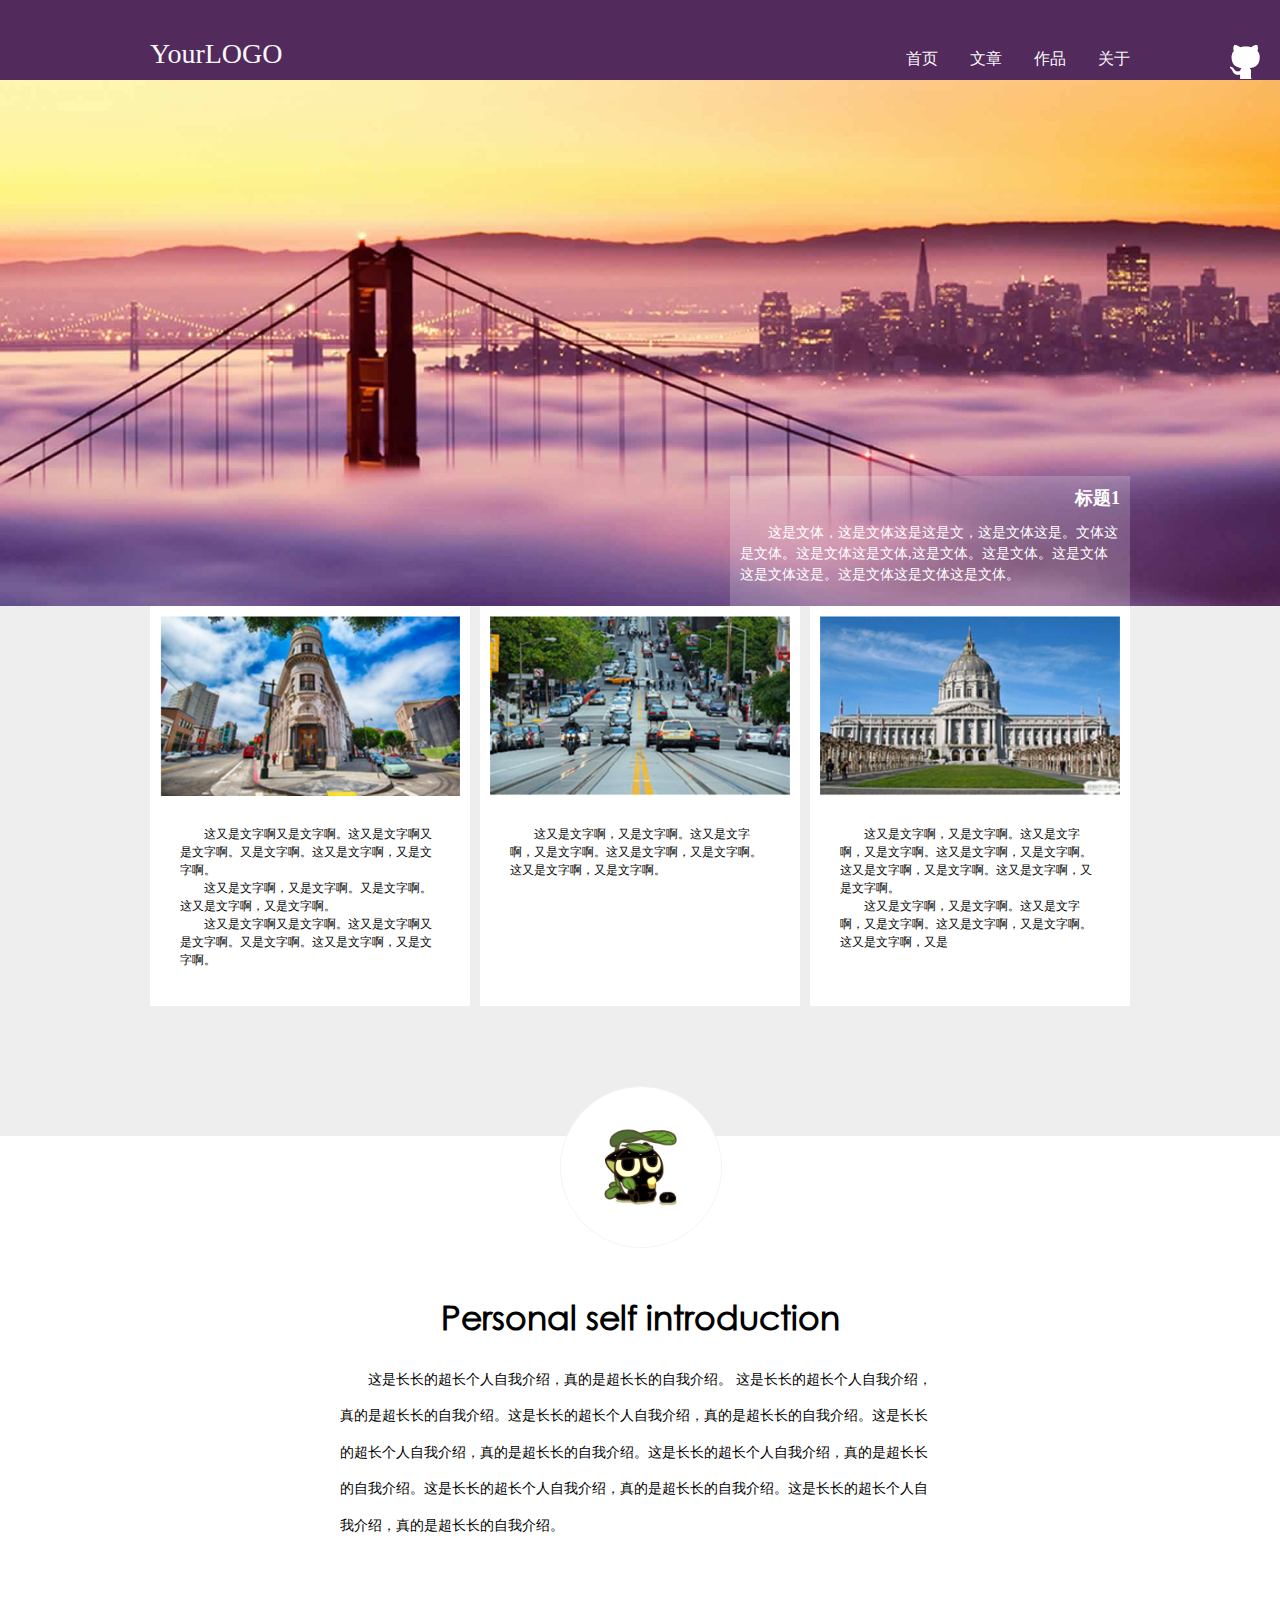
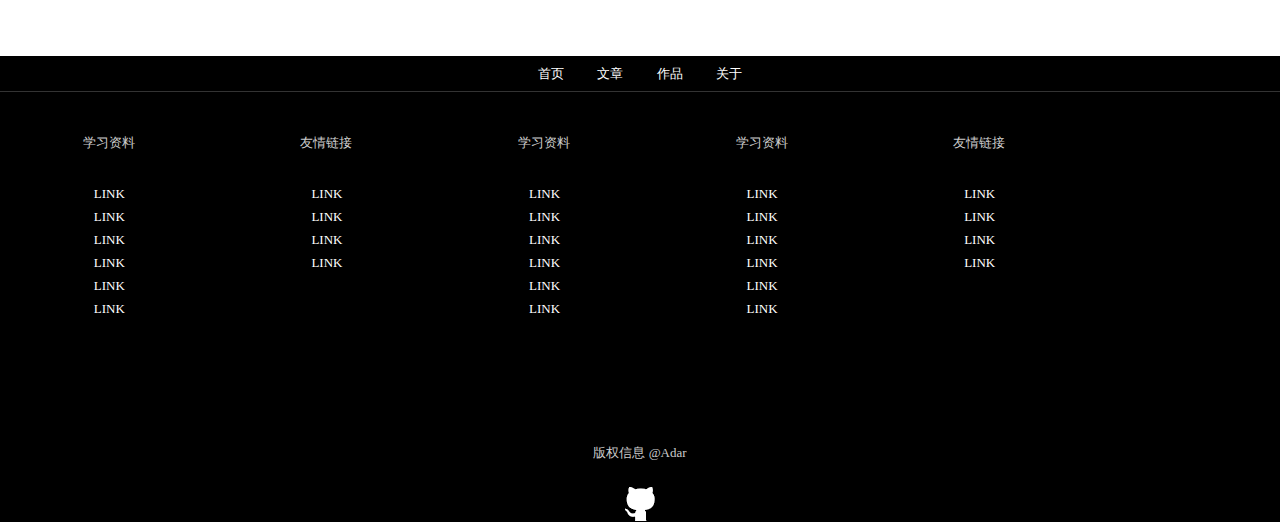
<file: index.html>
<!DOCTYPE html>
<html>
	<head>
		<title>首页</title>
		<meta charset="utf-8">
		<link rel="stylesheet" href="css/style.css">
	</head>
	<body>
		<header>
			<div class="mes">
				<span>YourLOGO</span>
				<ul>
					<li><a href="index.html">首页</a></li>
					<li><a href="blog.html">文章</a></li>
					<li><a href="gallery.html">作品</a></li>
					<li><a href="about.html">关于</a></li>
				</ul>
			</div>
			<div class="gitlogo">
				<a href="">
					<img src="img/icon-github.png">
				</a>
			</div>
		</header>
		<center>
			<section id="one">
				<div class="main">
					<div class="medal">
						<h3>标题1</h3>
						<p>这是文体，这是文体这是这是文，这是文体这是。文体这是文体。这是文体这是文体,这是文体。这是文体。这是文体这是文体这是。这是文体这是文体这是文体。</p>
					</div>
				</div>
			</section>
			<section id="two">
				<div class="main">
					<div class="box">
						<div>
							<img src="img/section2-1.png">
							<div class="text">
								<p>这又是文字啊又是文字啊。这又是文字啊又是文字啊。又是文字啊。这又是文字啊，又是文字啊。</p>
								<p>这又是文字啊，又是文字啊。又是文字啊。这又是文字啊，又是文字啊。</p>
								<p>这又是文字啊又是文字啊。这又是文字啊又是文字啊。又是文字啊。这又是文字啊，又是文字啊。</p>
							</div>
						</div>
					</div>
					<div class="box">
						<div>
							<img src="img/section2-2.png">
							<div class="text">
								<p>这又是文字啊，又是文字啊。这又是文字啊，又是文字啊。这又是文字啊，又是文字啊。这又是文字啊，又是文字啊。</p>
							</div>
						</div>
					</div>
					<div class="box">
						<div>
							<img src="img/section2-3.png">
							<div class="text">
								<p>这又是文字啊，又是文字啊。这又是文字啊，又是文字啊。这又是文字啊，又是文字啊。这又是文字啊，又是文字啊。这又是文字啊，又是文字啊。</P>
								<p>这又是文字啊，又是文字啊。这又是文字啊，又是文字啊。这又是文字啊，又是文字啊。这又是文字啊，又是</P>
							</div>
						</div>
					</div>
				</div>
			</section>
			<section id="three">
				<div class="img">
					<img src="img/小黑.jpg">
				</div>
				<div class="main">
					<h3>Personal self introduction </h3>
					<p>
						这是长长的超长个人自我介绍，真的是超长长的自我介绍。	这是长长的超长个人自我介绍，真的是超长长的自我介绍。这是长长的超长个人自我介绍，真的是超长长的自我介绍。这是长长的超长个人自我介绍，真的是超长长的自我介绍。这是长长的超长个人自我介绍，真的是超长长的自我介绍。这是长长的超长个人自我介绍，真的是超长长的自我介绍。这是长长的超长个人自我介绍，真的是超长长的自我介绍。
					</p>

					</p>
				</div>
			</section>
		</center>
		<footer>
			<div class="top">
				<ul>
					<li><a>首页</a></li>
					<li><a>文章</a></li>
					<li><a>作品</a></li>
					<li><a>关于</a></li>
				</ul>
			</div>
			<div class="mid">
				<div class="text">
					<p>学习资料</p>
					<ul>
						<li>LINK</li>
						<li>LINK</li>
						<li>LINK</li>
						<li>LINK</li>
						<li>LINK</li>
						<li>LINK</li>
					</ul>
				</div>
				<div class="text">
					<p>友情链接</p>
					<ul>
						<li>LINK</li>
						<li>LINK</li>
						<li>LINK</li>
						<li>LINK</li>
					</ul>
				</div>
				<div class="text">
					<p>学习资料</p>
					<ul>
						<li>LINK</li>
						<li>LINK</li>
						<li>LINK</li>
						<li>LINK</li>
						<li>LINK</li>
						<li>LINK</li>
					</ul>
				</div>
				<div class="text">
					<p>学习资料</p>
					<ul>
						<li>LINK</li>
						<li>LINK</li>
						<li>LINK</li>
						<li>LINK</li>
						<li>LINK</li>
						<li>LINK</li>
					</ul>
				</div>
				<div class="text">
					<p>友情链接</p>
					<ul>
						<li>LINK</li>
						<li>LINK</li>
						<li>LINK</li>
						<li>LINK</li>
					</ul>
				</div>
			</div>
			<div class="bottom">
				<p>版权信息 @Adar</p>
				<div>
					<img src="img/icon-github.png">
				</div>
			</div>
		</footer>
	</body>
</html>
</file>
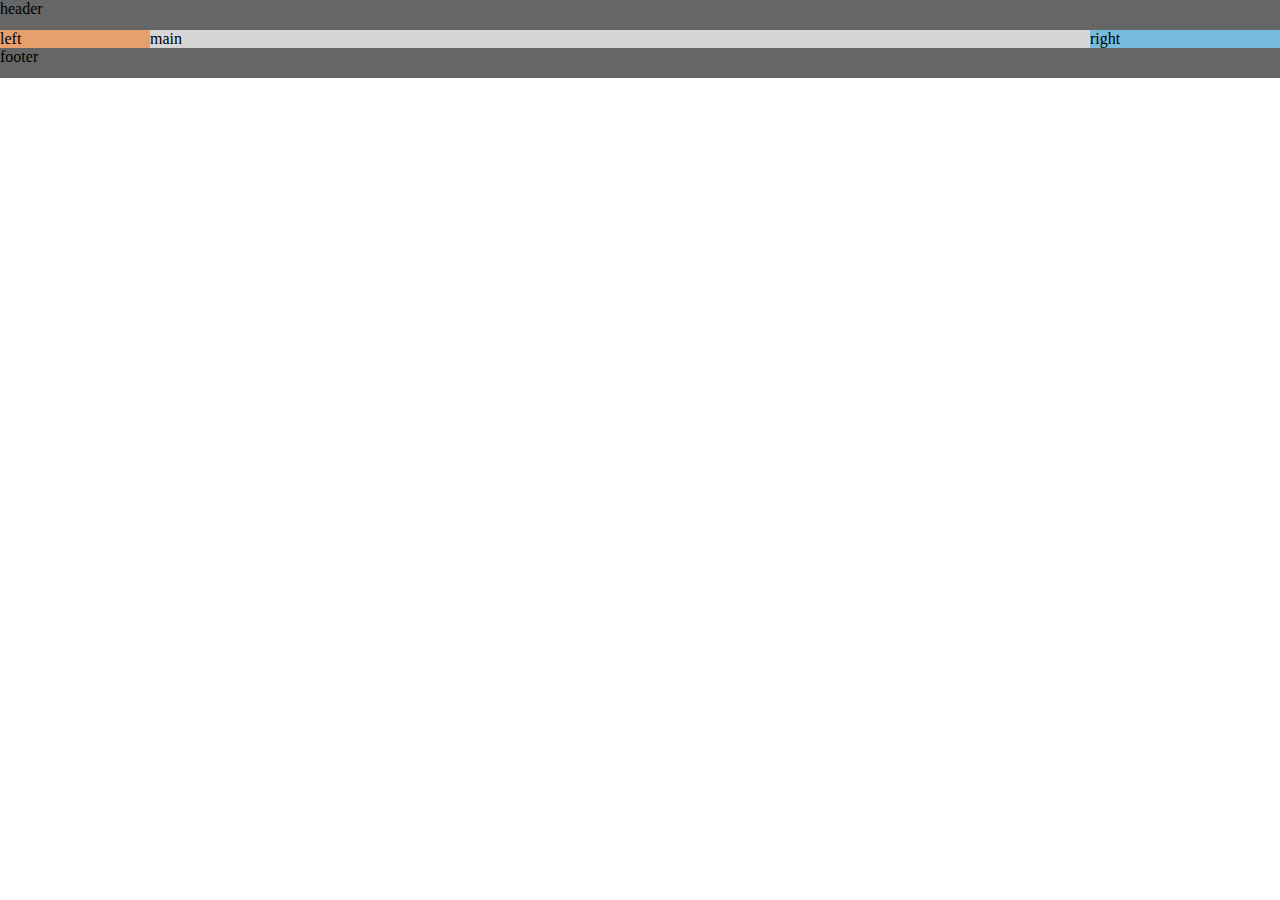
<file: test/双飞模式/index.html>
<!DOCTYPE html>
<html lang="en">
    <head>
        <meta charset="UTF-8">
		<title>双飞布局</title>
        <link rel="stylesheet" type="text/css" href="style.css">
    </head>
     <body>
		<div id="header">header</div>
			<div id="bd">
				<div class="main">
					<div class="inner">
						main
					</div>
				</div>
				<div class="left">left</div>
				<div class="right">right</div>
			</div>
		<div id="footer">footer</div>
			</div>
    </body>
</html>
</file>
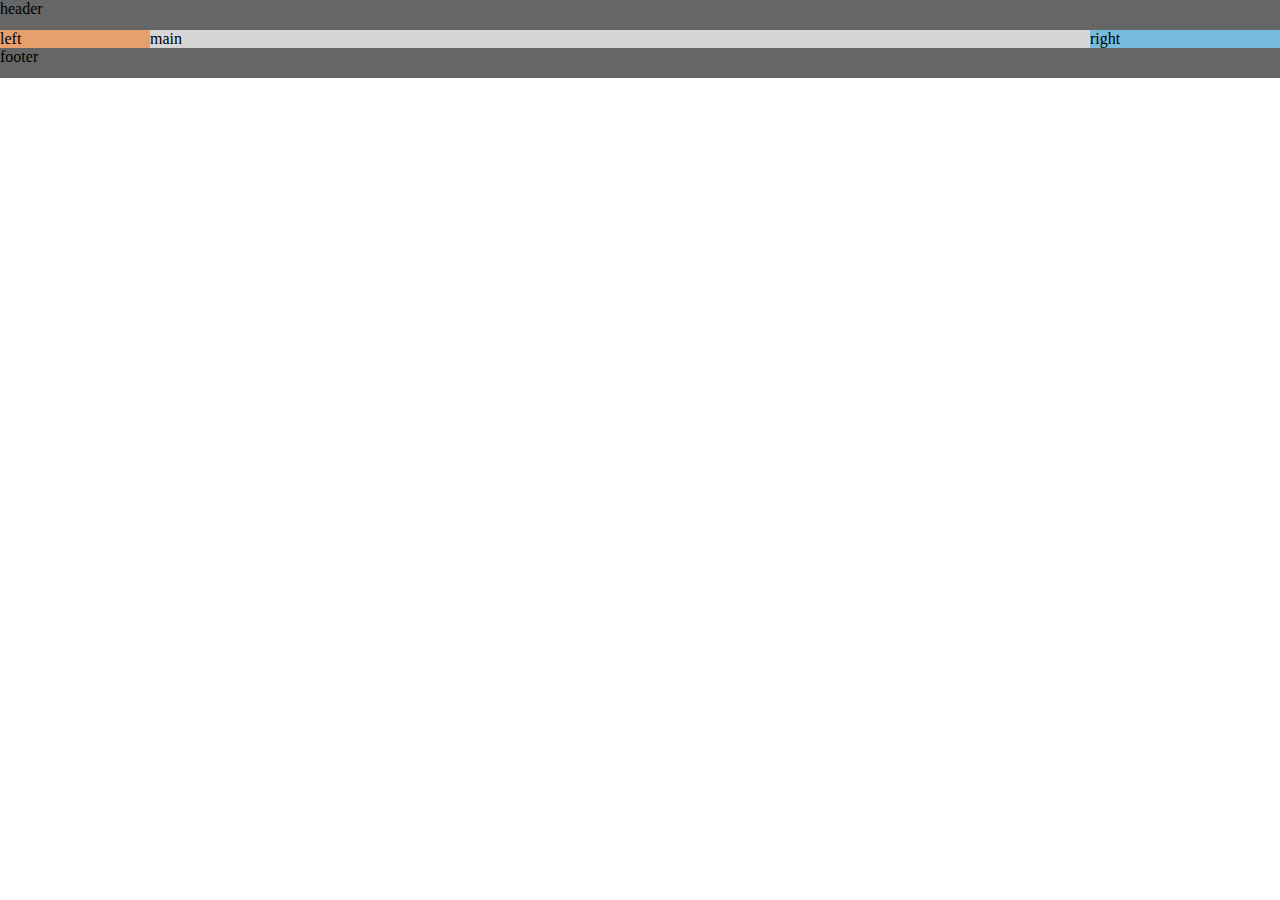
<file: test/圣杯布局/index.html>
<!DOCTYPE html>
<html lang="en">
    <head>
        <meta charset="UTF-8">
		<title>圣杯布局</title>
        <link rel="stylesheet" type="text/css" href="style.css">
    </head>
     <body>
		<div id="header">header</div>
			<div id="bd">
				<div class="main">main</div>
				<div class="left">left</div>
				<div class="right">right</div>
			</div>
		<div id="footer">footer</div>
			</div>
    </body>
</html>
</file>
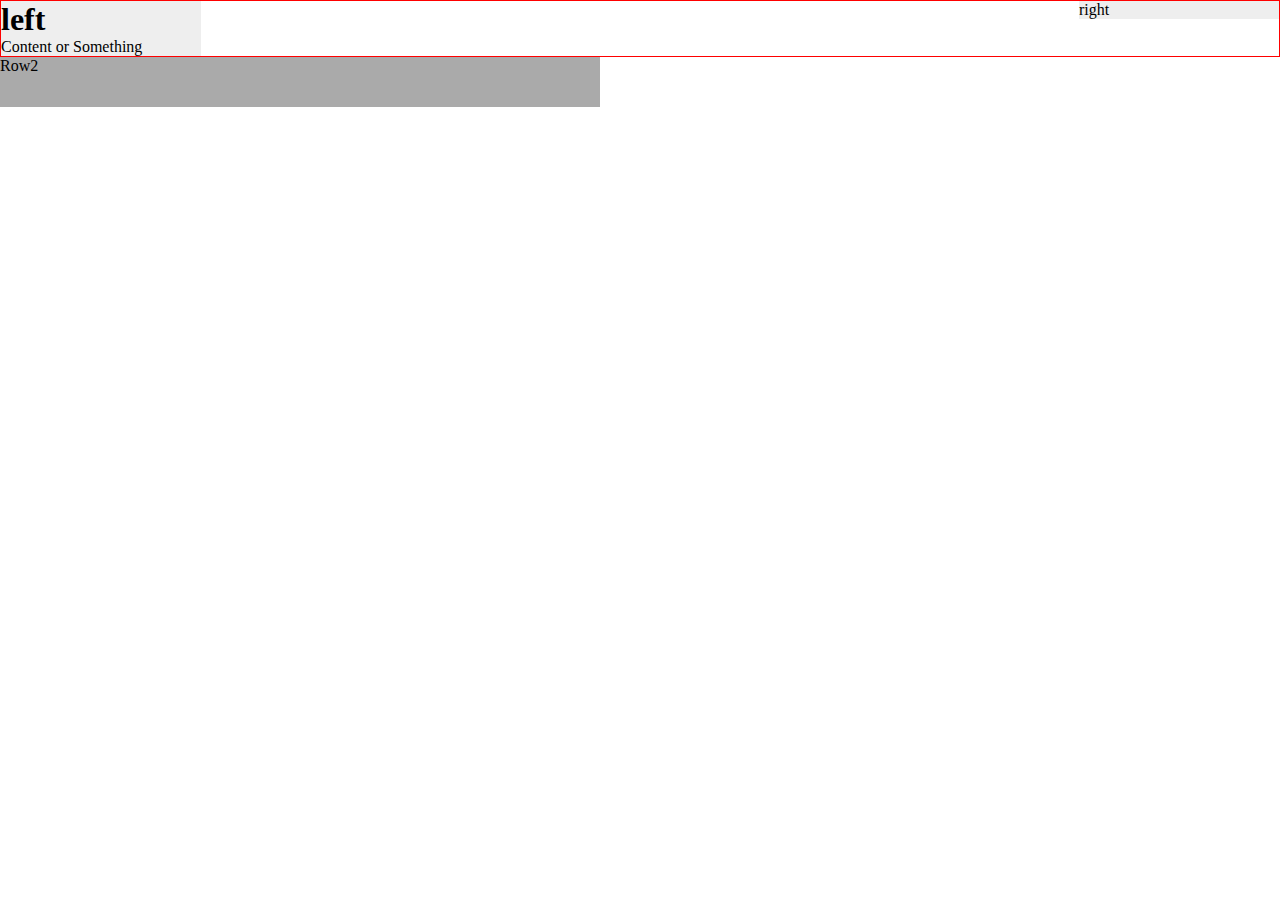
<file: test/百度前1/index.html>
<!DOCTYPE html>
<html>
	<head>
		<meta charset="utf-8">
		<link rel="stylesheet" href="style.css">
	</head>
	<body>
        <div class="row clearfix">
            <div class="left">
                <h1>left</h1>
                <div>Content or Something</div>
            </div>
            <div class="right">right</div>
        </div>
        <div class="row2">Row2</div>
	</body>
</html>
</file>
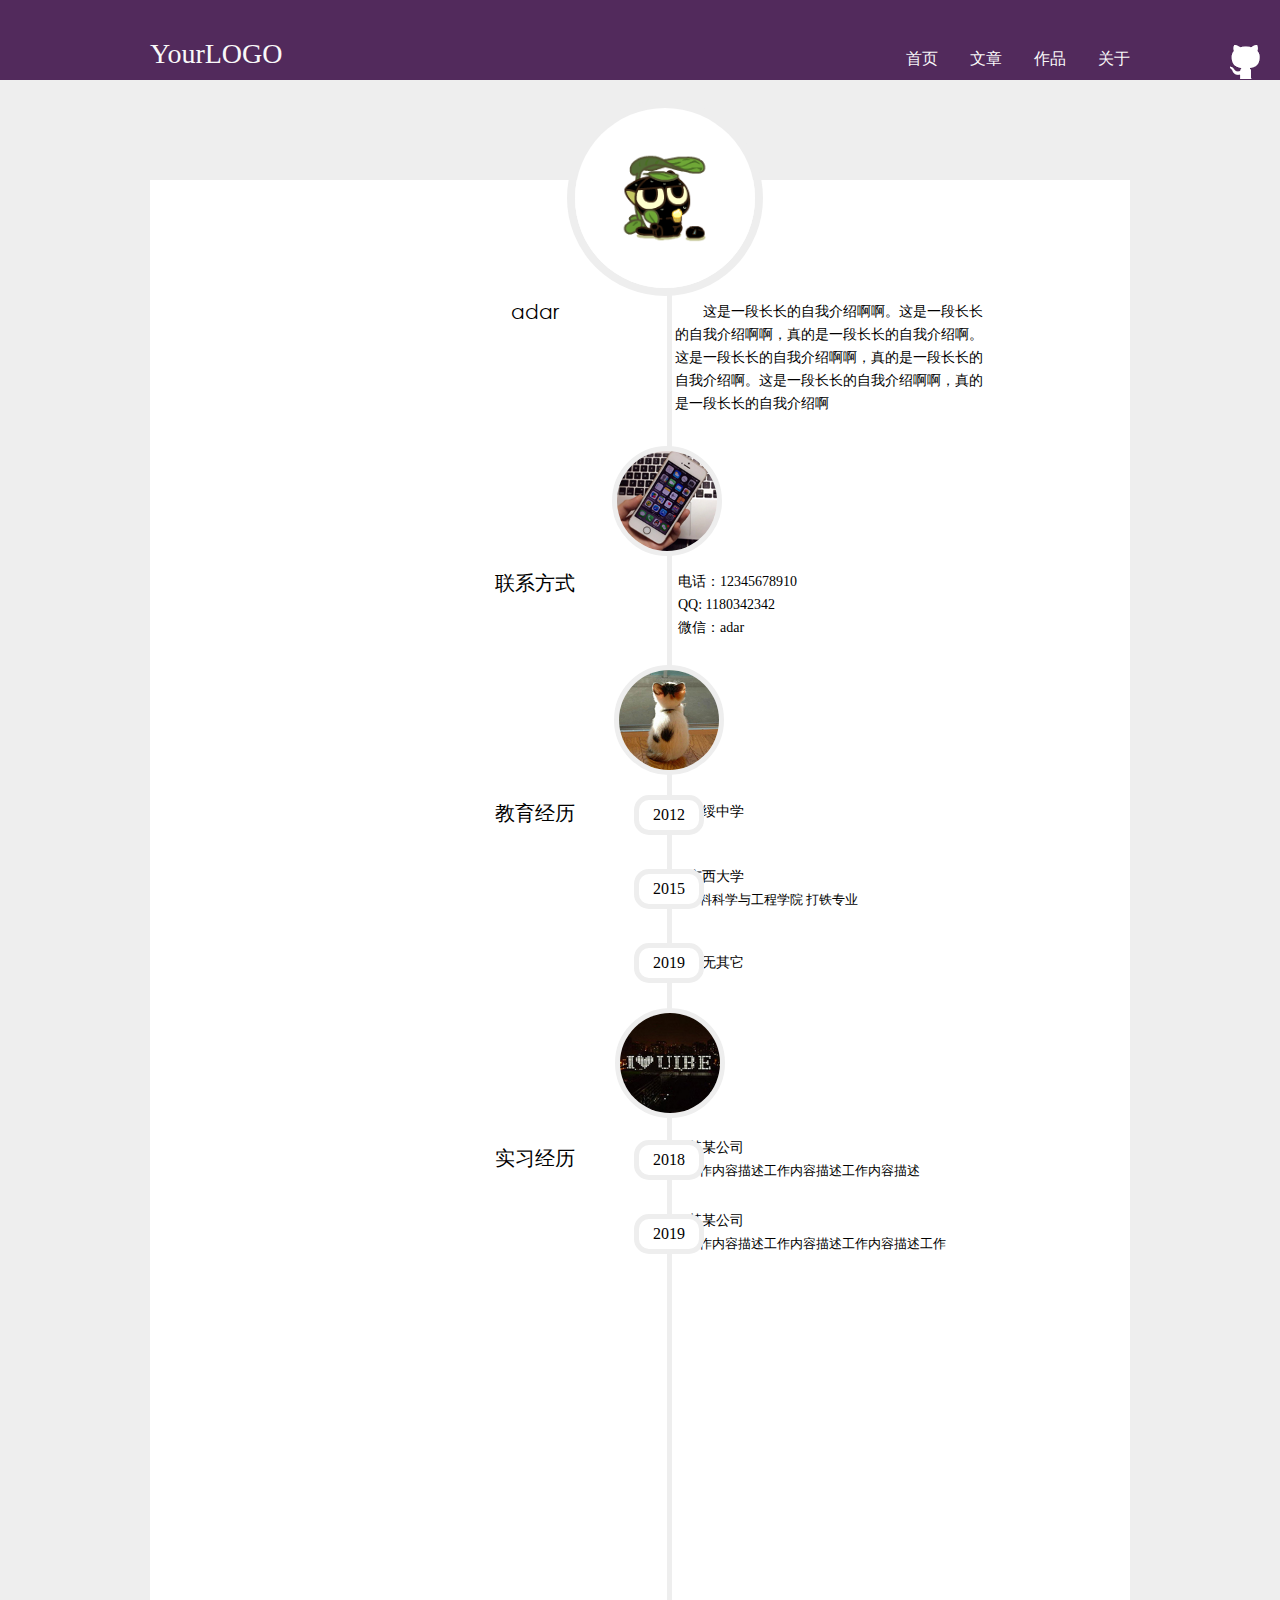
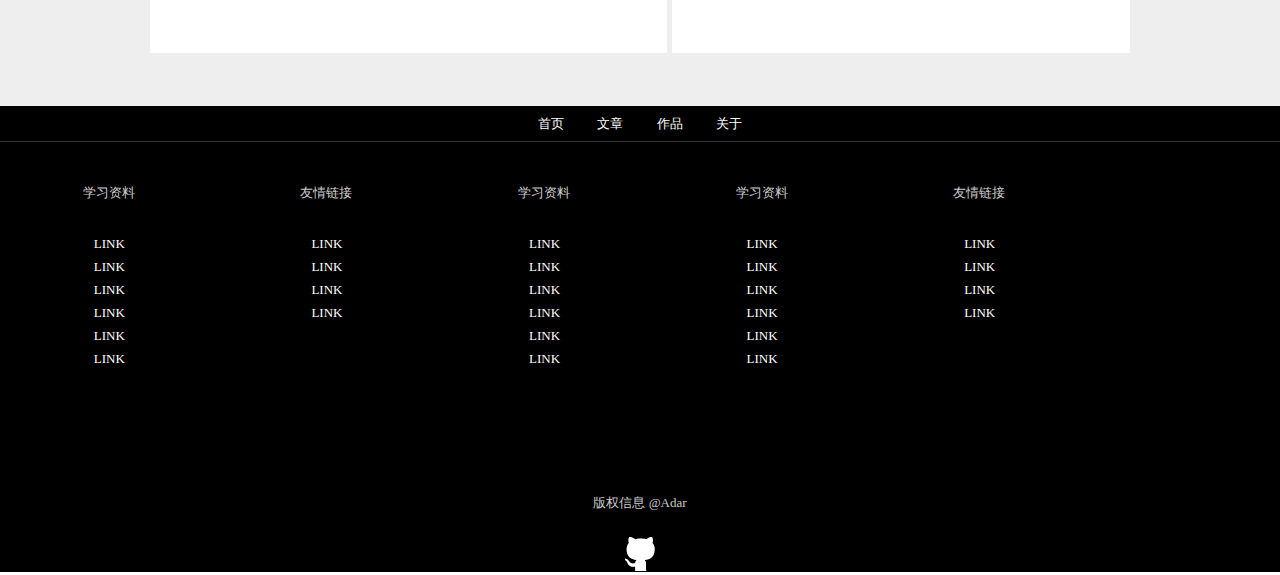
<file: about.html>
<!DOCTYPE html>
<html>
	<head>
		<title>关于我</title>
		<meta charset="utf-8">
		<link rel="stylesheet" href="css/style.css">
	</head>
	<body>
		<header>
			<div class="mes">
				<span>YourLOGO</span>
				<ul>
					<li><a href="index.html">首页</a></li>
					<li><a href="blog.html">文章</a></li>
					<li><a href="gallery.html">作品</a></li>
					<li><a href="about.html">关于</a></li>
				</ul>
			</div>
			<div class="gitlogo">
				<a href="">
					<img src="img/icon-github.png">
				</a>
			</div>
		</header>
		<center>
			<div id="about">
				<div class="main">
					<div class="bg">
						<div class="myself">
							<div class="left">
								<span>adar</span>
							</div>
							<div class="right">
								<p>
									这是一段长长的自我介绍啊啊。这是一段长长的自我介绍啊啊，真的是一段长长的自我介绍啊。这是一段长长的自我介绍啊啊，真的是一段长长的自我介绍啊。这是一段长长的自我介绍啊啊，真的是一段长长的自我介绍啊
								</p>
							</div>
						</div>
						<div class="phone">
							<div class="left">
								<span>联系方式</span>
							</div>
							<div class="right">
								<p>电话：12345678910</p>
								<p>QQ: 1180342342</p>
								<p>微信：adar</p>
							</div>
						</div>
						<div class="edu">
							<div class="left">
								<span>教育经历</span>
							</div>
							<div class="right">
								<p>扶绥中学</p>
								<p>广西大学</p>
								<p>材料科学与工程学院   打铁专业</p>
								<p>暂无其它</p>
							</div>
						</div>
						<div class="work">
								<div class="left">
								<span>实习经历</span>
							</div>
							<div class="right">
								<p>某某公司</p>
								<p>工作内容描述工作内容描述工作内容描述</p>
								<p>某某公司</p>
								<p>工作内容描述工作内容描述工作内容描述工作</p>
							</div>
						</div>
					</div>
				</div>
				<div id="medi">
					<div class="myimg">
						<img src="img/小黑.jpg">
					</div>
					<div class="line">
						<div></div>
					</div>
					<div class="phone">
						<img src="img/phone.jpg">
					</div>
					<div class="line-2">
						<div></div>
					</div>
					<div class="edu">
						<img src="img/photo.jpg">
						<div></div>
						<span>2012</span>
						<span>2015</span>
						<span>2019</span>
					</div>
					<div class="work">
						<img src="img/uibe.jpg">
						<div></div>
						<span>2018</span>
						<span>2019</span>
					</div>
				</div>
			</div>
		</center>
		<footer>
			<div class="top">
				<ul>
					<li><a>首页</a></li>
					<li><a>文章</a></li>
					<li><a>作品</a></li>
					<li><a>关于</a></li>
				</ul>
			</div>
			<div class="mid">
				<div class="text">
					<p>学习资料</p>
					<ul>
						<li>LINK</li>
						<li>LINK</li>
						<li>LINK</li>
						<li>LINK</li>
						<li>LINK</li>
						<li>LINK</li>
					</ul>
				</div>
				<div class="text">
					<p>友情链接</p>
					<ul>
						<li>LINK</li>
						<li>LINK</li>
						<li>LINK</li>
						<li>LINK</li>
					</ul>
				</div>
				<div class="text">
					<p>学习资料</p>
					<ul>
						<li>LINK</li>
						<li>LINK</li>
						<li>LINK</li>
						<li>LINK</li>
						<li>LINK</li>
						<li>LINK</li>
					</ul>
				</div>
				<div class="text">
					<p>学习资料</p>
					<ul>
						<li>LINK</li>
						<li>LINK</li>
						<li>LINK</li>
						<li>LINK</li>
						<li>LINK</li>
						<li>LINK</li>
					</ul>
				</div>
				<div class="text">
					<p>友情链接</p>
					<ul>
						<li>LINK</li>
						<li>LINK</li>
						<li>LINK</li>
						<li>LINK</li>
					</ul>
				</div>
			</div>
			<div class="bottom">
				<p>版权信息 @Adar</p>
				<div>
					<img src="img/icon-github.png">
				</div>
			</div>
		</footer>
	</body>
</html>
</file>
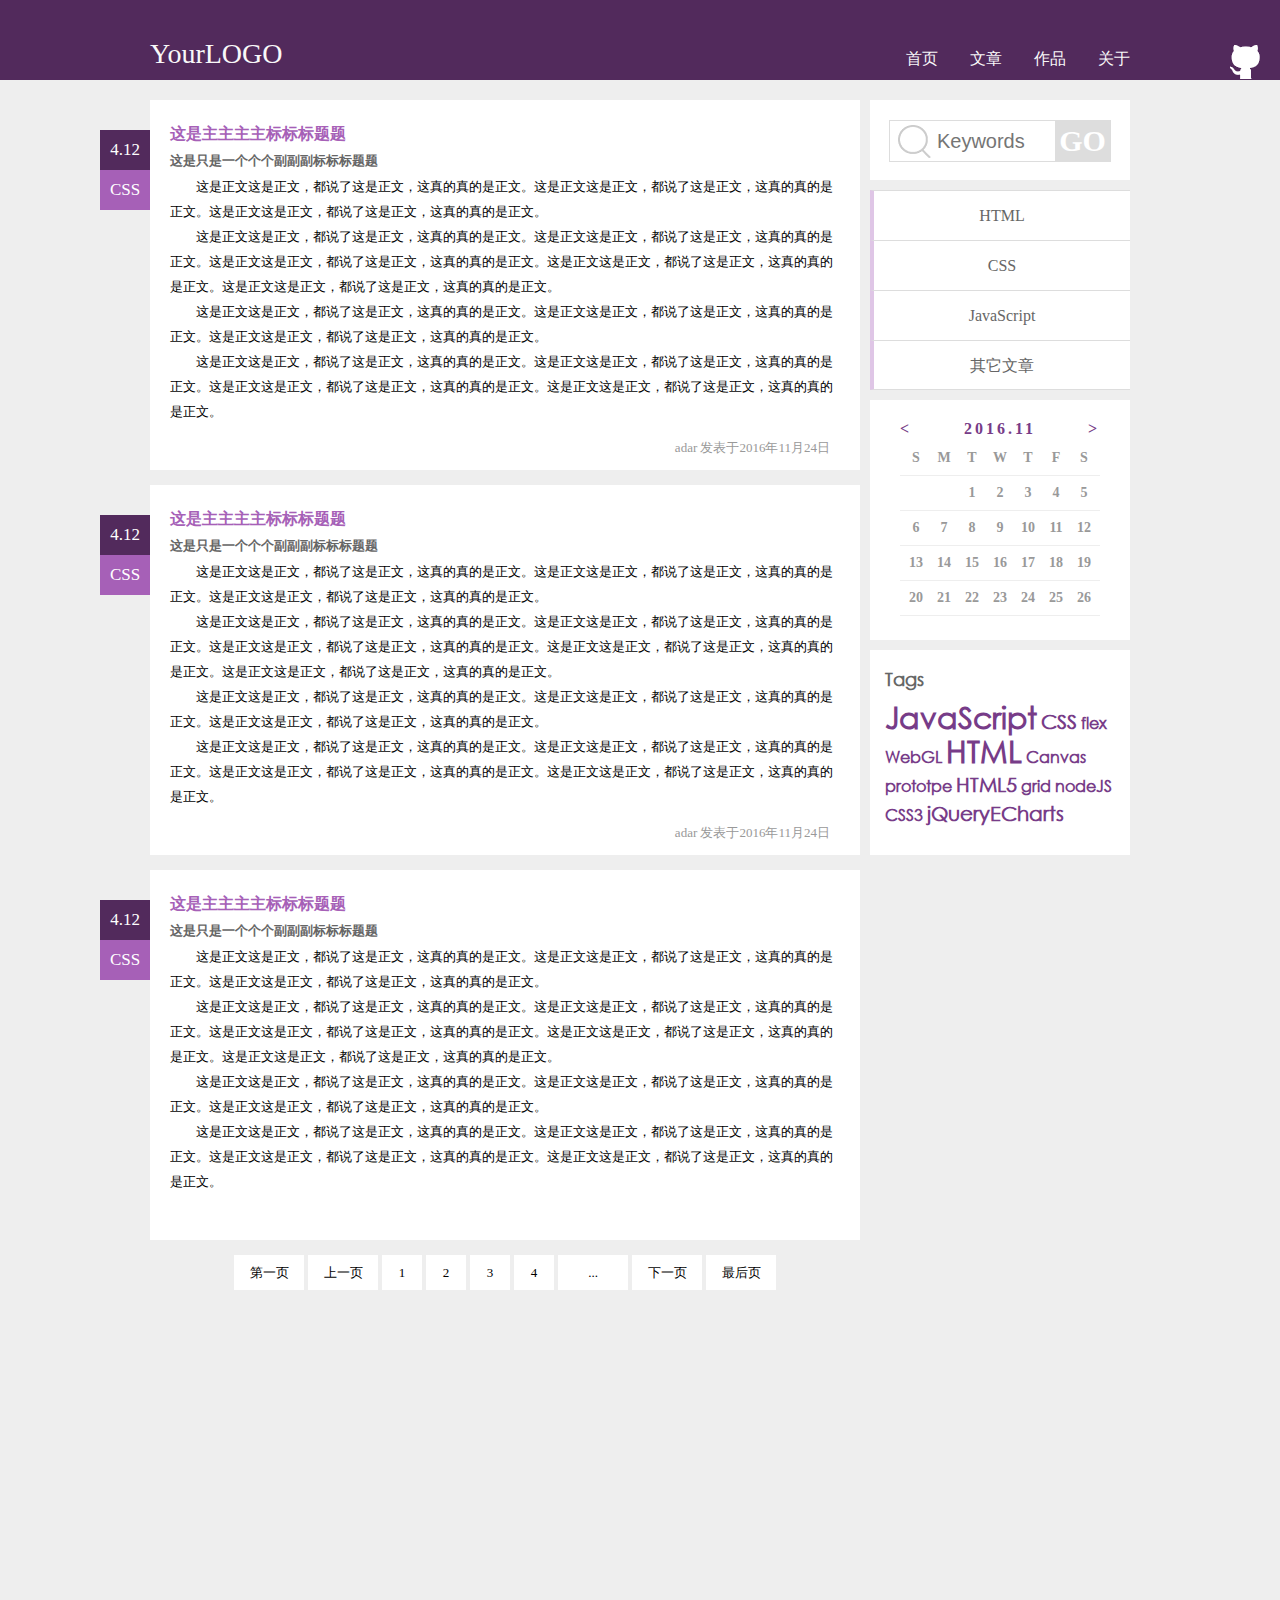
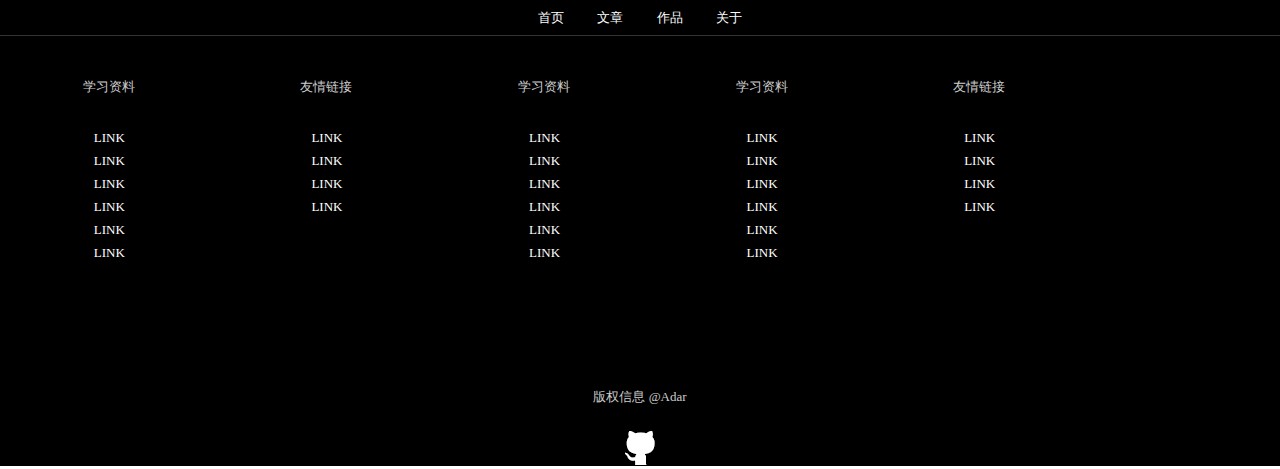
<file: blog.html>
<!DOCTYPE html>
<html>
	<head>
		<title>博客</title>
		<meta charset="utf-8">
		<link rel="stylesheet" href="css/style.css">
	</head>
	<body>
		<header>
			<div class="mes">
				<span>YourLOGO</span>
				<ul>
					<li><a href="index.html">首页</a></li>
					<li><a href="blog.html">文章</a></li>
					<li><a href="gallery.html">作品</a></li>
					<li><a href="about.html">关于</a></li>
				</ul>
			</div>
			<div class="gitlogo">
				<a href="">
					<img src="img/icon-github.png">
				</a>
			</div>
		</header>
		<center id="blog">
			<div class="container">
				<div class="main">
					<div class="section">
						<div class="label">
							<div>4.12</div>
							<div>CSS</div>
						</div>
						<article>
							<h2>这是主主主主标标标题题</h2>
							<h3>这是只是一个个个副副副标标标题题</h3>
							<p>
								这是正文这是正文，都说了这是正文，这真的真的是正文。这是正文这是正文，都说了这是正文，这真的真的是正文。这是正文这是正文，都说了这是正文，这真的真的是正文。
							</p>
							<p>
								这是正文这是正文，都说了这是正文，这真的真的是正文。这是正文这是正文，都说了这是正文，这真的真的是正文。这是正文这是正文，都说了这是正文，这真的真的是正文。这是正文这是正文，都说了这是正文，这真的真的是正文。这是正文这是正文，都说了这是正文，这真的真的是正文。
							</p>
							<p>
								这是正文这是正文，都说了这是正文，这真的真的是正文。这是正文这是正文，都说了这是正文，这真的真的是正文。这是正文这是正文，都说了这是正文，这真的真的是正文。
							</p>
							<p>
								这是正文这是正文，都说了这是正文，这真的真的是正文。这是正文这是正文，都说了这是正文，这真的真的是正文。这是正文这是正文，都说了这是正文，这真的真的是正文。这是正文这是正文，都说了这是正文，这真的真的是正文。
							</p>
							<span>adar 发表于2016年11月24日</span>
						</article>
					</div>
					<div class="section">
						<div class="label">
							<div>4.12</div>
							<div>CSS</div>
						</div>
						<article>
							<h2>这是主主主主标标标题题</h2>
							<h3>这是只是一个个个副副副标标标题题</h3>
							<p>
								这是正文这是正文，都说了这是正文，这真的真的是正文。这是正文这是正文，都说了这是正文，这真的真的是正文。这是正文这是正文，都说了这是正文，这真的真的是正文。
							</p>
							<p>
								这是正文这是正文，都说了这是正文，这真的真的是正文。这是正文这是正文，都说了这是正文，这真的真的是正文。这是正文这是正文，都说了这是正文，这真的真的是正文。这是正文这是正文，都说了这是正文，这真的真的是正文。这是正文这是正文，都说了这是正文，这真的真的是正文。
							</p>
							<p>
								这是正文这是正文，都说了这是正文，这真的真的是正文。这是正文这是正文，都说了这是正文，这真的真的是正文。这是正文这是正文，都说了这是正文，这真的真的是正文。
							</p>
							<p>
								这是正文这是正文，都说了这是正文，这真的真的是正文。这是正文这是正文，都说了这是正文，这真的真的是正文。这是正文这是正文，都说了这是正文，这真的真的是正文。这是正文这是正文，都说了这是正文，这真的真的是正文。
							</p>
							<span>adar 发表于2016年11月24日</span>
						</article>
					</div>
					<div class="section">
						<div class="label">
							<div>4.12</div>
							<div>CSS</div>
						</div>
						<article>
							<h2>这是主主主主标标标题题</h2>
							<h3>这是只是一个个个副副副标标标题题</h3>
							<p>
								这是正文这是正文，都说了这是正文，这真的真的是正文。这是正文这是正文，都说了这是正文，这真的真的是正文。这是正文这是正文，都说了这是正文，这真的真的是正文。
							</p>
							<p>
								这是正文这是正文，都说了这是正文，这真的真的是正文。这是正文这是正文，都说了这是正文，这真的真的是正文。这是正文这是正文，都说了这是正文，这真的真的是正文。这是正文这是正文，都说了这是正文，这真的真的是正文。这是正文这是正文，都说了这是正文，这真的真的是正文。
							</p>
							<p>
								这是正文这是正文，都说了这是正文，这真的真的是正文。这是正文这是正文，都说了这是正文，这真的真的是正文。这是正文这是正文，都说了这是正文，这真的真的是正文。
							</p>
							<p>
								这是正文这是正文，都说了这是正文，这真的真的是正文。这是正文这是正文，都说了这是正文，这真的真的是正文。这是正文这是正文，都说了这是正文，这真的真的是正文。这是正文这是正文，都说了这是正文，这真的真的是正文。
							</p>
						</article>
					</div>
					<div class="pages">
						<ul>
							<li>第一页</li>
							<li>上一页</li>
							<li class="num">1</li>
							<li class="num">2</li>
							<li class="num">3</li>
							<li class="num">4</li>
							<li>...</li>
							<li>下一页</li>
							<li>最后页</li>
						</ul>
					</div>
				</div>
				<div class="sider">
					<div class="search">
						<div class="search-main">
							<div class="search-l">
								<input type="text" placeholder="   Keywords">
							</div>
							<div class="search-r">
								GO
							</div>
						</div>
					</div>
					<div class="sort">
						<div>HTML</div>
						<div>CSS</div>
						<div>JavaScript</div>
						<div>其它文章</div>
					</div>
					<div class="calendar">
						<div class="main">
							<div class="head">
								<p><span><</span>2016.11<span>></span>
							</div>
							<div class="body">
								<ul>
									<li>S</li>
									<li>M</li>
									<li>T</li>
									<li>W</li>
									<li>T</li>
									<li>F</li>
									<li>S</li>
								</ul>
									<ul>
									<li></li>
									<li></li>
									<li>1</li>
									<li>2</li>
									<li>3</li>
									<li>4</li>
									<li>5</li>
								</ul>
									<ul>
									<li>6</li>
									<li>7</li>
									<li>8</li>
									<li>9</li>
									<li>10</li>
									<li>11</li>
									<li>12</li>
								</ul>
									<ul>
									<li>13</li>
									<li>14</li>
									<li>15</li>
									<li>16</li>
									<li>17</li>
									<li>18</li>
									<li>19</li>
								</ul>
									<ul>
									<li>20</li>
									<li>21</li>
									<li>22</li>
									<li>23</li>
									<li>24</li>
									<li>25</li>
									<li>26</li>
								</ul>
							</div>
						</div>
					</div>
					<div class="tags">
						<p>Tags</p>
						<p><span class="l">JavaScript</span> <span class="m">CSS</span> flex WebGL <span class="l">HTML</span> Canvas prototpe <span class="m">HTML5</span> grid nodeJS CSS3 <span class="m">jQueryECharts</span></p>
					</div>
				</div>
			</div>
		</center>
		<footer>
			<div class="top">
				<ul>
					<li><a>首页</a></li>
					<li><a>文章</a></li>
					<li><a>作品</a></li>
					<li><a>关于</a></li>
				</ul>
			</div>
			<div class="mid">
				<div class="text">
					<p>学习资料</p>
					<ul>
						<li>LINK</li>
						<li>LINK</li>
						<li>LINK</li>
						<li>LINK</li>
						<li>LINK</li>
						<li>LINK</li>
					</ul>
				</div>
				<div class="text">
					<p>友情链接</p>
					<ul>
						<li>LINK</li>
						<li>LINK</li>
						<li>LINK</li>
						<li>LINK</li>
					</ul>
				</div>
				<div class="text">
					<p>学习资料</p>
					<ul>
						<li>LINK</li>
						<li>LINK</li>
						<li>LINK</li>
						<li>LINK</li>
						<li>LINK</li>
						<li>LINK</li>
					</ul>
				</div>
				<div class="text">
					<p>学习资料</p>
					<ul>
						<li>LINK</li>
						<li>LINK</li>
						<li>LINK</li>
						<li>LINK</li>
						<li>LINK</li>
						<li>LINK</li>
					</ul>
				</div>
				<div class="text">
					<p>友情链接</p>
					<ul>
						<li>LINK</li>
						<li>LINK</li>
						<li>LINK</li>
						<li>LINK</li>
					</ul>
				</div>
			</div>
			<div class="bottom">
				<p>版权信息 @Adar</p>
				<div>
					<img src="img/icon-github.png">
				</div>
			</div>
		</footer>
	</body>
</html>
</file>
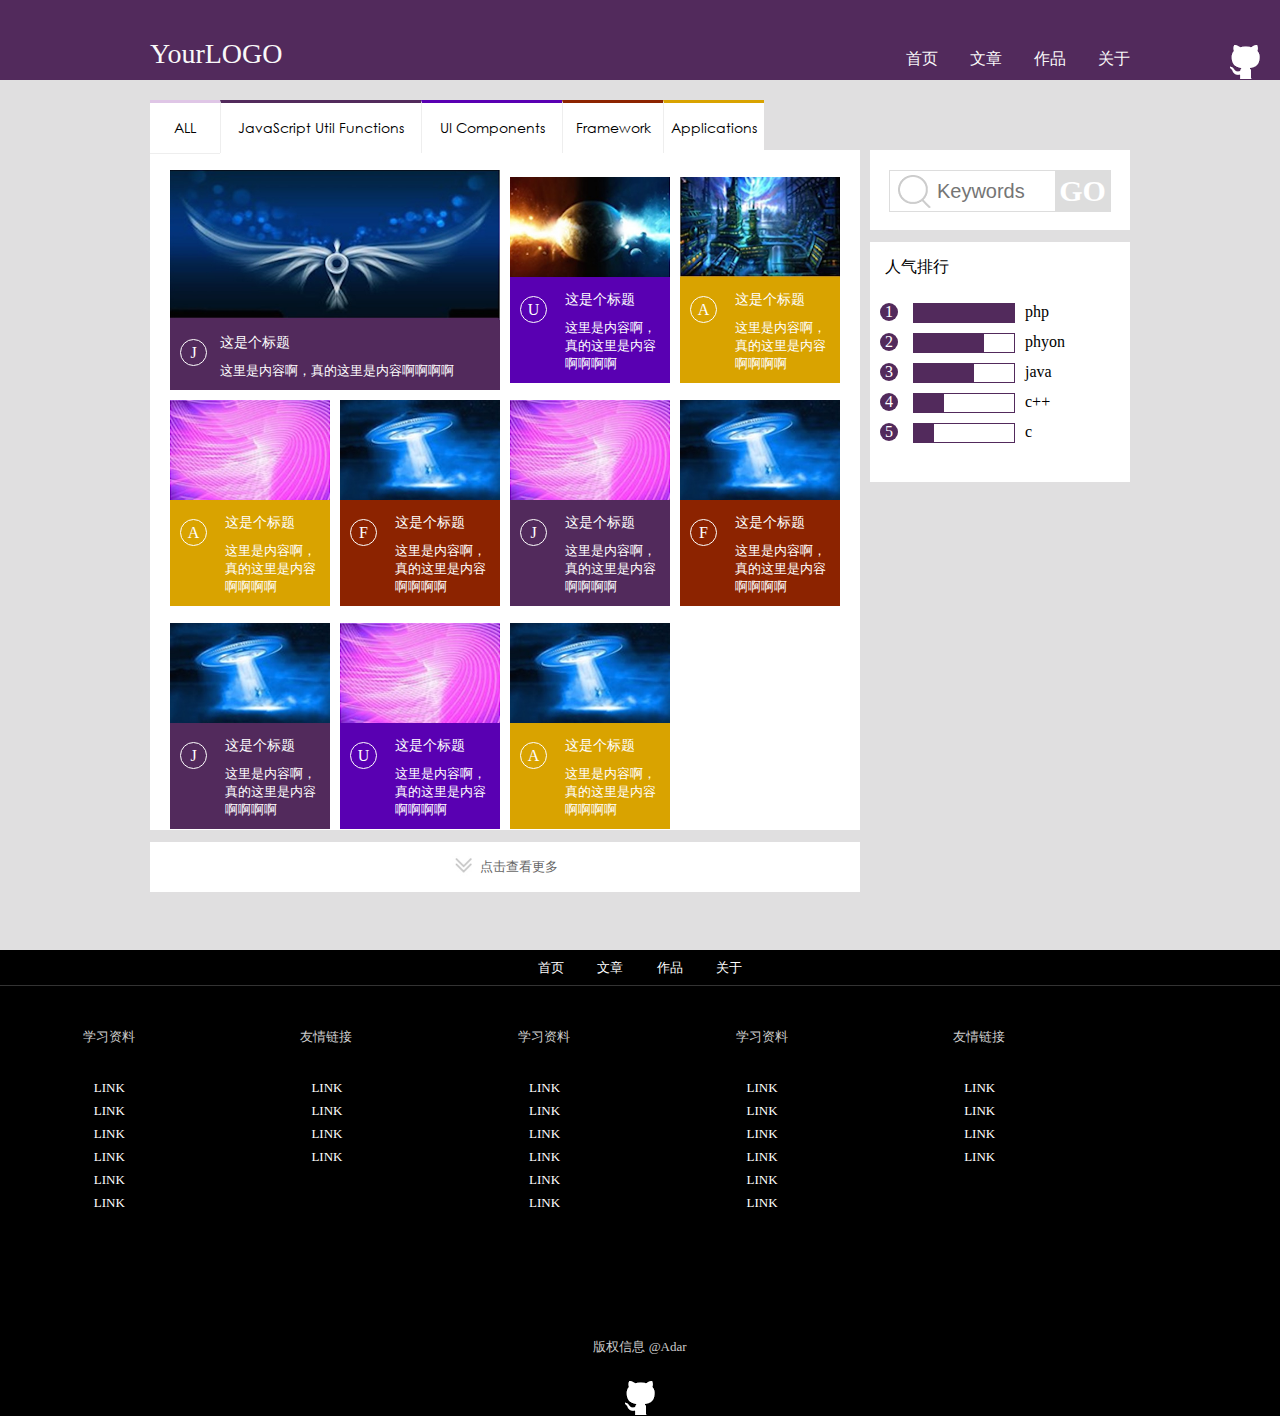
<file: gallery.html>
<!DOCTYPE html>
<html>
	<head>
		<title>图版库</title>
		<meta charset="utf-8">
		<link rel="stylesheet" href="css/style.css">
	</head>
	<body>
		<header>
			<div class="mes">
				<span>YourLOGO</span>
				<ul>
					<li><a href="index.html">首页</a></li>
					<li><a href="blog.html">文章</a></li>
					<li><a href="gallery.html">作品</a></li>
					<li><a href="about.html">关于</a></li>
				</ul>
			</div>
			<div class="gitlogo">
				<a href="">
					<img src="img/icon-github.png">
				</a>
			</div>
		</header>
		<center>
			<div id="gallery">
				<div class="main">
					<section class="main-l">
						<div class="large">
							<img src="img/card-picture1.jpg">
							<div class="text">
								<div class="radius">
									J
								</div>
								<div class="mes">
									<p>这是个标题</p>
									<p>这里是内容啊，真的这里是内容啊啊啊啊</p>
								</div>
							</div>
						</div>
						<div class="small">
							<img src="img/card-picture2.jpg">
							<div class="text">
								<div class="radius">
									U
								</div>
								<div class="mes">
									<p>这是个标题</p>
									<p>这里是内容啊，真的这里是内容啊啊啊啊</p>
								</div>
							</div>
						</div>
						<div class="small color-ye">
							<img src="img/card-picture3.jpg">
							<div class="text">
								<div class="radius">
									A
								</div>
								<div class="mes">
									<p>这是个标题</p>
									<p>这里是内容啊，真的这里是内容啊啊啊啊</p>
								</div>
							</div>
						</div>
						<div class="small clear-l color-ye">
							<img src="img/card-picture4.jpg">
							<div class="text">
								<div class="radius">
									A
								</div>
								<div class="mes">
									<p>这是个标题</p>
									<p>这里是内容啊，真的这里是内容啊啊啊啊</p>
								</div>
							</div>
						</div>
						<div class="small color-re">
							<img src="img/card-picture5.jpg">
							<div class="text">
								<div class="radius">
									F
								</div>
								<div class="mes">
									<p>这是个标题</p>
									<p>这里是内容啊，真的这里是内容啊啊啊啊</p>
								</div>
							</div>
						</div>
						<div class="small color-gr">
							<img src="img/card-picture4.jpg">
							<div class="text">
								<div class="radius">
									J
								</div>
								<div class="mes">
									<p>这是个标题</p>
									<p>这里是内容啊，真的这里是内容啊啊啊啊</p>
								</div>
							</div>
						</div>
						<div class="small color-re">
							<img src="img/card-picture5.jpg">
							<div class="text">
								<div class="radius">
									F
								</div>
								<div class="mes">
									<p>这是个标题</p>
									<p>这里是内容啊，真的这里是内容啊啊啊啊</p>
								</div>
							</div>
						</div>
						<div class="small clear-l color-gr">
							<img src="img/card-picture5.jpg">
							<div class="text">
								<div class="radius">
									J
								</div>
								<div class="mes">
									<p>这是个标题</p>
									<p>这里是内容啊，真的这里是内容啊啊啊啊</p>
								</div>
							</div>
						</div>
						<div class="small">
							<img src="img/card-picture4.jpg">
							<div class="text">
								<div class="radius">
									U
								</div>
								<div class="mes">
									<p>这是个标题</p>
									<p>这里是内容啊，真的这里是内容啊啊啊啊</p>
								</div>
							</div>
						</div>
						<div class="small color-ye">
							<img src="img/card-picture5.jpg">
							<div class="text">
								<div class="radius">
									A
								</div>
								<div class="mes">
									<p>这是个标题</p>
									<p>这里是内容啊，真的这里是内容啊啊啊啊</p>
								</div>
							</div>
						</div>
					</section>
						<div class="head">
							<ul>
								<li>ALL</li>
								<li>JavaScript Util Functions</li>
								<li>UI Components</li>
								<li>Framework</li>
								<li>Applications</li>
							</ul>
						</div>
					<div class="more">
						<img src="img/more.png">
						点击查看更多
					</div>
					<section class="main-r">
						<div class="search">
							<div class="search-main">
								<div class="search-l">
									<input type="text" placeholder="   Keywords">
								</div>
								<div class="search-r">
									GO
								</div>
							</div>
							<div class="bar-chart">
								<p>人气排行</p>
								<ul>
									<li>
										<div class="num">1</div>
										<div class="bar">
											<div class="chart-1">
											</div>
										</div>
										<span>php</span>
									</li>
									<li>
										<div class="num">2</div>
										<div class="bar">
											<div class="chart-2">
											</div>
										</div>
										<span>phyon</span>
									</li>
									<li>
										<div class="num">3</div>
										<div class="bar">
											<div class="chart-3">
											</div>
										</div>
										<span>java</span>
									</li>
									<li>
										<div class="num">4</div>
										<div class="bar">
											<div class="chart-4">
											</div>
										</div>
										<span>c++</span>
									</li>
									<li>
										<div class="num">5</div>
										<div class="bar">
											<div class="chart-5">
											</div>
										</div>
										<span>c</span>
									</li>
								</ul>
							</div>
						</div>
					</section>
				</div>
			</div>
		</center>
		<footer>
			<div class="top">
				<ul>
					<li><a>首页</a></li>
					<li><a>文章</a></li>
					<li><a>作品</a></li>
					<li><a>关于</a></li>
				</ul>
			</div>
			<div class="mid">
				<div class="text">
					<p>学习资料</p>
					<ul>
						<li>LINK</li>
						<li>LINK</li>
						<li>LINK</li>
						<li>LINK</li>
						<li>LINK</li>
						<li>LINK</li>
					</ul>
				</div>
				<div class="text">
					<p>友情链接</p>
					<ul>
						<li>LINK</li>
						<li>LINK</li>
						<li>LINK</li>
						<li>LINK</li>
					</ul>
				</div>
				<div class="text">
					<p>学习资料</p>
					<ul>
						<li>LINK</li>
						<li>LINK</li>
						<li>LINK</li>
						<li>LINK</li>
						<li>LINK</li>
						<li>LINK</li>
					</ul>
				</div>
				<div class="text">
					<p>学习资料</p>
					<ul>
						<li>LINK</li>
						<li>LINK</li>
						<li>LINK</li>
						<li>LINK</li>
						<li>LINK</li>
						<li>LINK</li>
					</ul>
				</div>
				<div class="text">
					<p>友情链接</p>
					<ul>
						<li>LINK</li>
						<li>LINK</li>
						<li>LINK</li>
						<li>LINK</li>
					</ul>
				</div>
			</div>
			<div class="bottom">
				<p>版权信息 @Adar</p>
				<div>
					<img src="img/icon-github.png">
				</div>
			</div>
		</footer>
	</body>
</html>
</file>
<file: css/style.css>
*{
	margin:0;
	padding:0;
}
a{
	text-decoration:none;
}
li{
	list-style:none;
}
body{
	min-width: 1280px;
}
header{
	position:relative;
	width:100%;
	height:80px;
	background-color:#522a5c;
}
header .mes{
	position: absolute;
    margin-left: -490px;
    left: 50%;
	width:980px;
	height:80px;
	color:#f9f8f9;
}
.mes span{
	position:absolute;
	bottom:10px;
	font-size:28px;
	cursor:pointer;
}
.mes ul{
	position:absolute;
	right:0px;
	bottom:10px;
	list-style:none;
}
.mes ul li{
	display:inline-block;
	margin-left:28px;
}
.mes ul li a{
	color:#f9f8f9;
	text-decoration:none;
}
.mes ul li a:hover {
	color:#eabef5;
}
.gitlogo{
	position:absolute;
	bottom:-3px;
	right:20px;
}
footer{
	min-width:1280px;
	width:100%;
	text-align:center;
	font-size: 13px;
	color:#fff;
	background-color:#000;
}
footer .top{
	width:100%;
	height:35px;
	border-bottom:1px solid #333;
}
footer .top li{
	cursor:pointer;
	line-height:35px;
	display:inline-block;
	margin-right:30px;
}
footer .top li:hover {
	color:#ccc;
}
footer .top li:nth-of-type(4){
	margin-right:0;
}
footer .mid{
	width:100%;
    height: 310px;
}
footer .mid .text{
	width:17%;
	height:100%;
	float:left;
	margin-top: 42px;	
}
footer .mid .text p{
	color:#ccc;
	margin-bottom:30px;
}
footer .mid .text ul{
	width:100%;
}
footer .mid .text li{
	line-height: 23px;
    list-style: none;
    width: 30px;
    margin: 0 auto;
}
footer .mid .text li:hover{
	cursor:pointer;
	text-decoration:underline;
}
footer .bottom{
	width:100%;
	height:22%;
	clear:both;
	text-align:center;
}
footer .bottom p{
	color:#ccc;
	margin-bottom:22px;
}
footer .bottom div{
	position: relative;
    bottom: -3px;
}


/*index*/
#one {
	width:100%;
	height:526px;
	background-image:url(../img/banner-bg.jpg);
	background-size:cover;
}
#one div {
	width:980px;
	height:526px;
	margin:0 auto;
	position:relative;
}
#one .medal {
	width:400px;
	height:130px;
	box-sizing: border-box;	
	position:absolute;
	bottom:0;
	right:0;
    background-color: rgba(255,255,255,0.2);
	color:#fff;
    padding: 10px 10px 30px 10px;

}
#one .medal h3 {
	text-align: right;
	font-size: 18px;
	margin-bottom:12px
}
#one .medal p{
	word-break: break-all;
    text-align: left;
	text-indent: 2em;
	font-size: 14px;
	line-height:1.5;
}
#two{
	width:100%;
	height:530px;
	background-color:#eee;
}
#two .main{
	height:520px;
	width:980px;
	margin:0 auto;
}
.box {
	width:320px;
	height:400px;
	background-color:#fff;
	float:left;
    margin-right: 10px;

}
.box:nth-of-type(3) {
	margin-right:0;
}
.box img{
	width:300px;
	height:180px;
	margin:10px;
}
.box .text{
    font-size: 12px;
    line-height: 1.5;
    text-align: left;
    text-indent: 2em;
    padding: 15px 30px 25px 30px;
}
#three{
	width:100%;
	height:520px;
}
#three .img{
	cursor:pointer;
	width:160px;
	height:160px;
}
#three .img img{
    width: 160px;
    height: 160px;
    border-radius: 102px;
    display: inline-block;
    border: solid 1px #f5f2f2;
    position: relative;
    top: -50px;
    overflow: hidden;
}
#three .main {
	width:980px;
	height:100%;
	margin:0 auto;
}
@font-face {
	font-family:myfont;
	src: url('../fonts/CenturyGothic.TTF');
}
#three .main h3{
	font-family:myfont;
    font-size: 33px;
    margin-bottom: 26px;
}
#three .main p{
	text-align:left;
	text-indent:2em;
	width:600px;
	font-size:14px;
    line-height: 2.6;
}


/*blog*/
#blog{
	height:1500px;
	width:100%;
	background-color:#eee;
	padding-top:20px;
}
#blog .container {
	background-color:#eee;
	width:980px;
	height:1530px;
	margin:0 auto;
}
#blog .main{
	float:left;
	width:710px;
}
#blog .section {
	background-color:#fff;
	width:710px;
	height:370px;
	box-sizing: border-box;
	padding:20px;
	font: 13px/25px '宋体';
	text-align:left;
	margin:0px 15px 15px 0;
	position: relative;
}
#blog .section p {
	text-indent:2em;
}
#blog h2{
	font-size:16px;
	line-height:27px;
	color:#a660b7;
}
#blog h3{
	font-size:13px;
	line-height:27px;
	color:#666;
}
#blog .section span {
	color: #999;
	position:absolute;
	right:30px;
	bottom:10px;
}
#blog .section .label {
    position: absolute;
    left: -50px;
    top: 30px;
	width:50px;
	height:80px;
}
#blog .label div {
	color:#fff;
	text-align:center;
	line-height:40px;
    font-size: 17px;
	background-color:#522a5c;
	height:40px;
	width:50px;
}
#blog .label div:nth-of-type(2) {
background-color:#a660b7;
}
#blog .pages {
	margin-top:10px;
	text-align:center;
}
#blog .pages ul {

}
#blog .pages li {
	background-color:#fff;
	width:70px;
	height:35px;
	font-size: 13px;
	line-height:35px;
	display:inline-block;
}
#blog .pages li:hover {
	background-color: #a660b7;
	color:#fff;
	cursor:pointer;
}
#blog .pages .num {
	width:40px;
}

#blog .sider {
	float:right;
	width: 260px;
	height:50%;
}
#blog .search {
	background-color:#fff;
	width:100%;
	height:80px;
	text-align:center;
    box-sizing: border-box;
    padding-top: 20px;
}
#blog .search-main {
	width:220px;
	height:40px;
	border:solid 1px #ddd;
	margin:auto;
}
#blog .search-l {
	float:left;
	width:75%;
	height:100%;
}
#blog .search input {
	width:100%;
	height:100%;
	border:none;
	font-size:20px;
    background: url(../img/search.png) no-repeat 8px 4px;
	text-align:center;

}
/*
#blog input::-ms-input-placeholder{
text-align: center;
} 
#blog input::-webkit-input-placeholder{
text-align: center;
} 
*/
#blog .search-r {
	float:left;
	width:25%;
	height:100%;
	background-color:#ddd;
	color:#fff;
    font-size: 30px;
    text-align: center;
    line-height: 40px;
    font-weight: 700;
}
#blog .sort {
	height:200px;
	width:100%;
	background-color:#fff;
	margin-top:10px;
}
#blog .sort div {
	border-top:solid 1px #ddd;
    line-height: 50px;
	height:25%;
	box-sizing:border-box;
	width:100%;
	text-align:center;
	color:#666;
	border-left:solid 4px #dfc6e6;
	cursor:pointer;
}
#blog .sort div:last-child {
	border-bottom:solid 1px #ddd;
}
#blog .sort div:hover {
	border-left:solid 4px #522a5c;
	background-color: #e7ceef;
}
#blog .calendar {
	width:100%;
	height:240px;
	box-sizing:border-box;
	background-color:#fff;
	margin-top:10px;
	padding:20px 30px;
}
#blog .calendar .main {
	width:100%;
	height:100%;
	font-weight:900;
}
#blog .calendar .head {
	position:relative;
	margin-bottom: 3px;
	
}
#blog .calendar p {
	display:inline-block;
	color:#773c88;
    letter-spacing: 3px;
}
#blog .calendar span:first-child {
	position:absolute;
	left:0;
}
#blog .calendar span:last-child {
	position:absolute;
	right:0;
}
#blog .calendar span:hover {
	cursor:pointer;
	width:22px;
	background-color:#522a5c;
	color:#fff;
}
#blog .calendar ul {
	font-size:0;
    border-bottom: solid 1px #eee;
	height: 34px;
    line-height: 34px;


}
#blog .calendar li{
	color:#999;
	font-size:14px;
	text-align:center;
	display:inline-block;
	list-style:none;
    width: 28px;
}
#blog .calendar li:hover {
	background-color:#773c88;
	color:#fff;
	cursor:pointer;
}
#blog .tags {
	text-align:left;
	margin-top:10px;
	background-color:#fff;
	width:100%;
	height:205px;
	box-sizing:border-box;
	padding:15px;
	font-family:myfont;
	line-height: 28px;
	font-weight:900;
}
#blog .tags p:first-child {
    color: #666;
    margin-bottom: 10px;
    font-size: 18px;
}
#blog .tags p{
	font-size:16px;
	color:#773c88;
}
#blog .l {
    font-size: 30px;
}
#blog .m {
	font-size:20px;
}


/*gallery*/
#gallery {
	width:100%;
	height:800px;
	background-color:#e0dfe0;
	padding-top:70px;
}
#gallery .main {
	width:980px;
	height:100%;
	margin:0 auto;
	position:relative;
}
#gallery .main-l {
	width:710px;
	height:680px;
	box-sizing:border-box;
	padding:20px;
	background-color:#fff;
	float:left;
	text-align:left;
}
#gallery .main-r {
	float:left;
	width:260px;
	height:330px;
	box-sizing:border-box;
	margin-left:10px;
}

#gallery .large {
	float:left;
	background-color: #522a5c;
}
#gallery .large img {
	width:330px;
	height:150px;
	cursor:pointer;
}
#gallery .text {
	color:#fff;
	margin:5px 0;
}
#gallery .radius {
	width:25px;
	height:25px;
	border:solid 1px #fff;
	border-radius:15px;
	float:left;
	margin:10px;
    text-align: center;
    line-height: 25px;
}
#gallery .large .mes {
    margin-left: 45px;
    font-size: 14px;
}
#gallery .mes p {
	padding:5px;
}
#gallery .mes p:last-child {
	font-size:13px;
}
#gallery .small {
	float:left;
	background-color:#5900b2;
    margin-left: 10px;
    margin-bottom: 17px;
}
#gallery img {
	cursor:pointer;
}
#gallery .small img {
	width:160px;
	height:100px;
	cursor:pointer;
}
#gallery .small .text {
	width:160px;
}
#gallery .small .mes {
	margin-left: 50px;
	font-size:14px;
}
#gallery .clear-l {
	margin-left:0;
}
#gallery .small:nth-of-type(2),
#gallery .small:nth-of-type(3) {
	margin-top:7px;
}
/*color*/
#gallery .color-gr {
	background-color:#522a5c;
}
#gallery .color-ye {
	background-color:#d9a300;
}
#gallery .color-re{
	background-color:#8c2300;
}
#gallery .color-pu {
	background-color:#5900b2;
}
/*more*/
#gallery .more {
    position: absolute;
    bottom: 58px;
    width: 710px;
    height: 50px;
	line-height:50px;
    background-color: #fff;
	cursor:pointer;
	font-size:13px;
	color:#666;
}
#gallery .more img {
	width:25px;
	height:25px;
    position: relative;
    top: 6px;
}
/*head*/
#gallery .head ul {
	position:absolute;
	top:-50px;
	background-color:#fff;
	font-size:0;
}
#gallery .head li {
	display:inline-block;
	width:100px;
	height:50px;
	line-height:50px;
	text-align:center;
	font-size:14px;
	font-family:myfont;
	border-left:solid 1px #eee;
	border-top:solid 3px #8c2300;
	cursor:pointer;
}
#gallery .head li:hover {
	background-color:#684271;
	color:#fff;
}
#gallery .head li:nth-of-type(1) {
	width:70px;
	border-left:0;
	border-bottom:solid 1px #eee;
	border-top:solid 3px #dfc6e6;
}
#gallery .head li:nth-of-type(2) {
	width:200px;
	border-top-color:#522a5c;
}
#gallery .head li:nth-of-type(3) {
	width:140px;
	border-top-color:#5900b2;
}
#gallery .head li:nth-of-type(5) {
	border-top-color:#d9a300;
}
#gallery .search {
	background-color:#fff;
	width:100%;
	height:80px;
	text-align:center;
    box-sizing: border-box;
    padding-top: 20px;
}
#gallery .search-main {
	width:220px;
	height:40px;
	border:solid 1px #ddd;
	margin:auto;
}
#gallery .search-l {
	float:left;
	width:75%;
	height:100%;
}
#gallery .search input {
	width:100%;
	height:100%;
	border:none;
	font-size:20px;
    background: url(../img/search.png) no-repeat 8px 4px;
	text-align:center;

}
#gallery .search-r {
	float:left;
	width:25%;
	height:100%;
	background-color:#ddd;
	color:#fff;
    font-size: 30px;
    text-align: center;
    line-height: 40px;
    font-weight: 700;
}
#gallery .search-r:hover {
	cursor:pointer;
}

#gallery .bar-chart {
	width:260px;
	height:240px;
	background-color:#fff;
	margin-top:30px;
	box-sizing:border-box;
	text-align:left;
}
#gallery .bar-chart p {
	padding:15px;
}
#gallery .bar-chart li {
	width:250px;
	height:20px;
	margin:10px;
}
#gallery .num {
	width:18px;
	border-radius:10px;
	background-color:#522a5c;
	color:#fff;
	text-align:center;
	float:left;
}	
#gallery .bar {
	border:solid 1px #522a5c;
	width:100px;
	height:18px;
	float:left;
    margin-left: 15px;
}
#gallery .bar {
	background-color: #fff;
}	
#gallery .bar .chart-1 {
	width:100%;
	height:100%;
	background-color:#522a5c;
}
#gallery .bar .chart-2 {
	width:70%;
	height:100%;
	background-color:#522a5c;
}
#gallery .bar .chart-3 {
	width:60%;
	height:100%;
	background-color:#522a5c;
}
#gallery .bar .chart-4 {
	width:30%;
	height:100%;
	background-color:#522a5c;
}
#gallery .bar .chart-5 {
	width:20%;
	height:100%;
	background-color:#522a5c;
}
#gallery span {
	display:inline-block;
	margin-left:10px;
}


/*about*/
#about {
	background-color:#eee;
	height:1526px;
	width:100%;
	padding-top:100px;
	position:relative;
}
#about .main {
	width:980px;
	height:100%;
}
#about .bg {
	background-color:#fff;
	width:100%;
    height: 90%;
	font-size:0;
	padding-top:100px;
}
#about .myself {
	padding-top:20px;
	height:200px;
}
#about .left {
	float:left;
	width:50%;
	height:100%;
	font-size:20px;
	font-family:myfont;
}
#about .left span {
	position: relative;
    right: -140px;
}
#about .right p {
	display:inline-block;
	text-indent:2em;
	text-align:left;
	width:320px;
	position:relative;
	left:-50px;
    line-height: 23px;
}
#about .right {
	float:right;
	width:50%;
	height:100%;
	font-size:14px;
}
#about .phone {
	padding-top:70px;
	width:100%;
	height:130px;
}
#about .phone p {
	position: relative;
    left: -75px;
}
#about .edu {
	padding-top:100px;
	width:100%;
	height:200px;
}
#about .edu p {
	position:relative;
	left:-65px;
}
#about .edu p:first-child {
	margin-bottom:42px;
}
#about .edu p:nth-of-type(3) {
	margin-bottom: 40px;
    font-size: 13px;

}
#about .work {
    padding-top: 145px;
	width:100%;
	height:200px;
}
#about .work p {
    position: relative;
    left: -65px;
	top:-9px;
}
#about .work p:nth-of-type(2),
#about .work p:nth-of-type(4) {
    font-size: 13px;
    padding-bottom: 27px;
}

#medi {
    height: 95%;
    width: 110px;
    z-index: 1;
    position: absolute;
    left: 610px;
    top: 20px;
}
#medi .myimg img {
    width: 180px;
    height: 180px;
    position: absolute;
    left: -43px;
    overflow: hidden;
    border: solid 8px #eee;
    border-radius: 40px;
    border-radius: 110px;
	cursor:pointer;
}
#medi .line {
    height: 200px;
    position: relative;
    top: 189px;
}
#medi .line div {
	height:100%;
	float:left;
	width:52%;
	border-right:solid 5px #eee;
}
#medi .phone img {
	width: 100px;
    height: 100px;
    position: absolute;
    top: 346px;
    left: 2px;
    border: solid 5px #eee;
    border-radius: 100px;
}
#medi .line-2 {
	width:100%;
    height: 200px;
}
#medi .line-2 div {
	height:100%;
	float:left;
	width:52%;
	border-right:solid 5px #eee;
}
#medi .edu img {
	width: 100px;
    height: 100px;
    position: relative;
    top: -135px;
    left: 4px;
    border: solid 5px #eee;
    border-radius: 100px;
}
#medi .edu div {
    height: 120%;
    float: left;
    width: 52%;
    border-right: solid 5px #eee;
    position: relative;
    top: -143px;
}
#medi .edu span {
    display: inline-block;
    width: 60px;
    height: 30px;
    border: solid 5px #eee;
    text-align: center;
    line-height: 30px;
    position: relative;
    top: -393px;
	left:4px;
    margin-top: 34px;
    border-radius: 15px;
    background: #fff;
}
#medi .work img {
    width: 100px;
    height: 100px;
    border: solid 5px #eee;
    border-radius: 100px;
    position: relative;
    top: -146px;
    left: 5px;
}	
#medi .work div {
    height: 270%;
    float: left;
    width: 52%;
    border-right: solid 5px #eee;
    position: relative;
    top: -150px;
}
#medi .work span {
    display: inline-block;
    width: 60px;
    height: 30px;
    border: solid 5px #eee;
    text-align: center;
    line-height: 30px;
    position: relative;
    top: -702px;
    left: 4px;
    margin-top: 34px;
    border-radius: 15px;
    background: #fff;
}
</file>
<file: test/双飞模式/style.css>
*{
	margin:0;
	padding:0;
}
body{
	background-color:#fff;
}
#header, #footer{
	width:100%;  background: #666;height:30px;clear:both;
}
#bd{
	 /*双飞布局*/
	/*
    padding-left:150px;
    padding-right:190px;*/
 }
.left{
	 background:#e79f6d;
	 width:150px;
	 float:left;
	 margin-left:-100%; /*margin-left为负值会向左移，当移超过自身长度时会往上移，-100%会到上一行的左边*/
	 /*when padding of bd bave done */

	 /*双飞布局*/
	/* position:relative;
	 left:-150px;*/

 }
 .main{
	 background:#d6d6d6;
	 width:100%;
	 float:left;
 }
.right{
	 background:#77bbdd;
	 width:190px;
	 float:left;
	 margin-left:-190px;/*刚好负自身的长度*/
	 /*when padding of bd bave done */
	 /*双飞布局*/
	 /*
	 position:relative;
	 left:190px;*/
 }
.main .inner{
	margin-left:150px;
	margin-right:190px;
}
</file>
<file: test/圣杯布局/style.css>
*{
	margin:0;
	padding:0;
}
body{
	background-color:#fff;
}
#header, #footer{
	width:100%;  background: #666;height:30px;clear:both;
}
#bd{
    padding-left:150px;
    padding-right:190px;	 
 }
.left{
	 background:#e79f6d;
	 width:150px;
	 float:left;
	 margin-left:-100%; /*margin-left为负值会向左移，当移超过自身长度时会往上移，-100%会到上一行的左边*/
	 /*when padding of bd bave done */
	 position:relative;
	 left:-150px;

 }
 .main{
	 background:#d6d6d6;
	 width:100%;
	 float:left;
 }
.right{
	 background:#77bbdd;
	 width:190px;
	 float:left;
	 margin-left:-190px;/*刚好负自身的长度*/
	 /*when padding of bd bave done */
	 position:relative;
	 left:190px;
 }
</file>
<file: test/百度前1/style.css>
*{
	margin:0;
	padding:0;
}
.row {
    border: 1px solid red;
}
.clearfix:after {
    content: "\200B";
    display: block;
    height: 0;
    clear: both;
}
.clearfix {
    *zoom: 1;
}
.left {
    width: 200px;
    float: left;
    background-color: #eee;
}
.right {
    width: 200px;
    float: right;
    background-color: #eee;
}
.row2 {
    width: 600px;
    height: 50px;
    background-color: #aaa;
}
</file>
